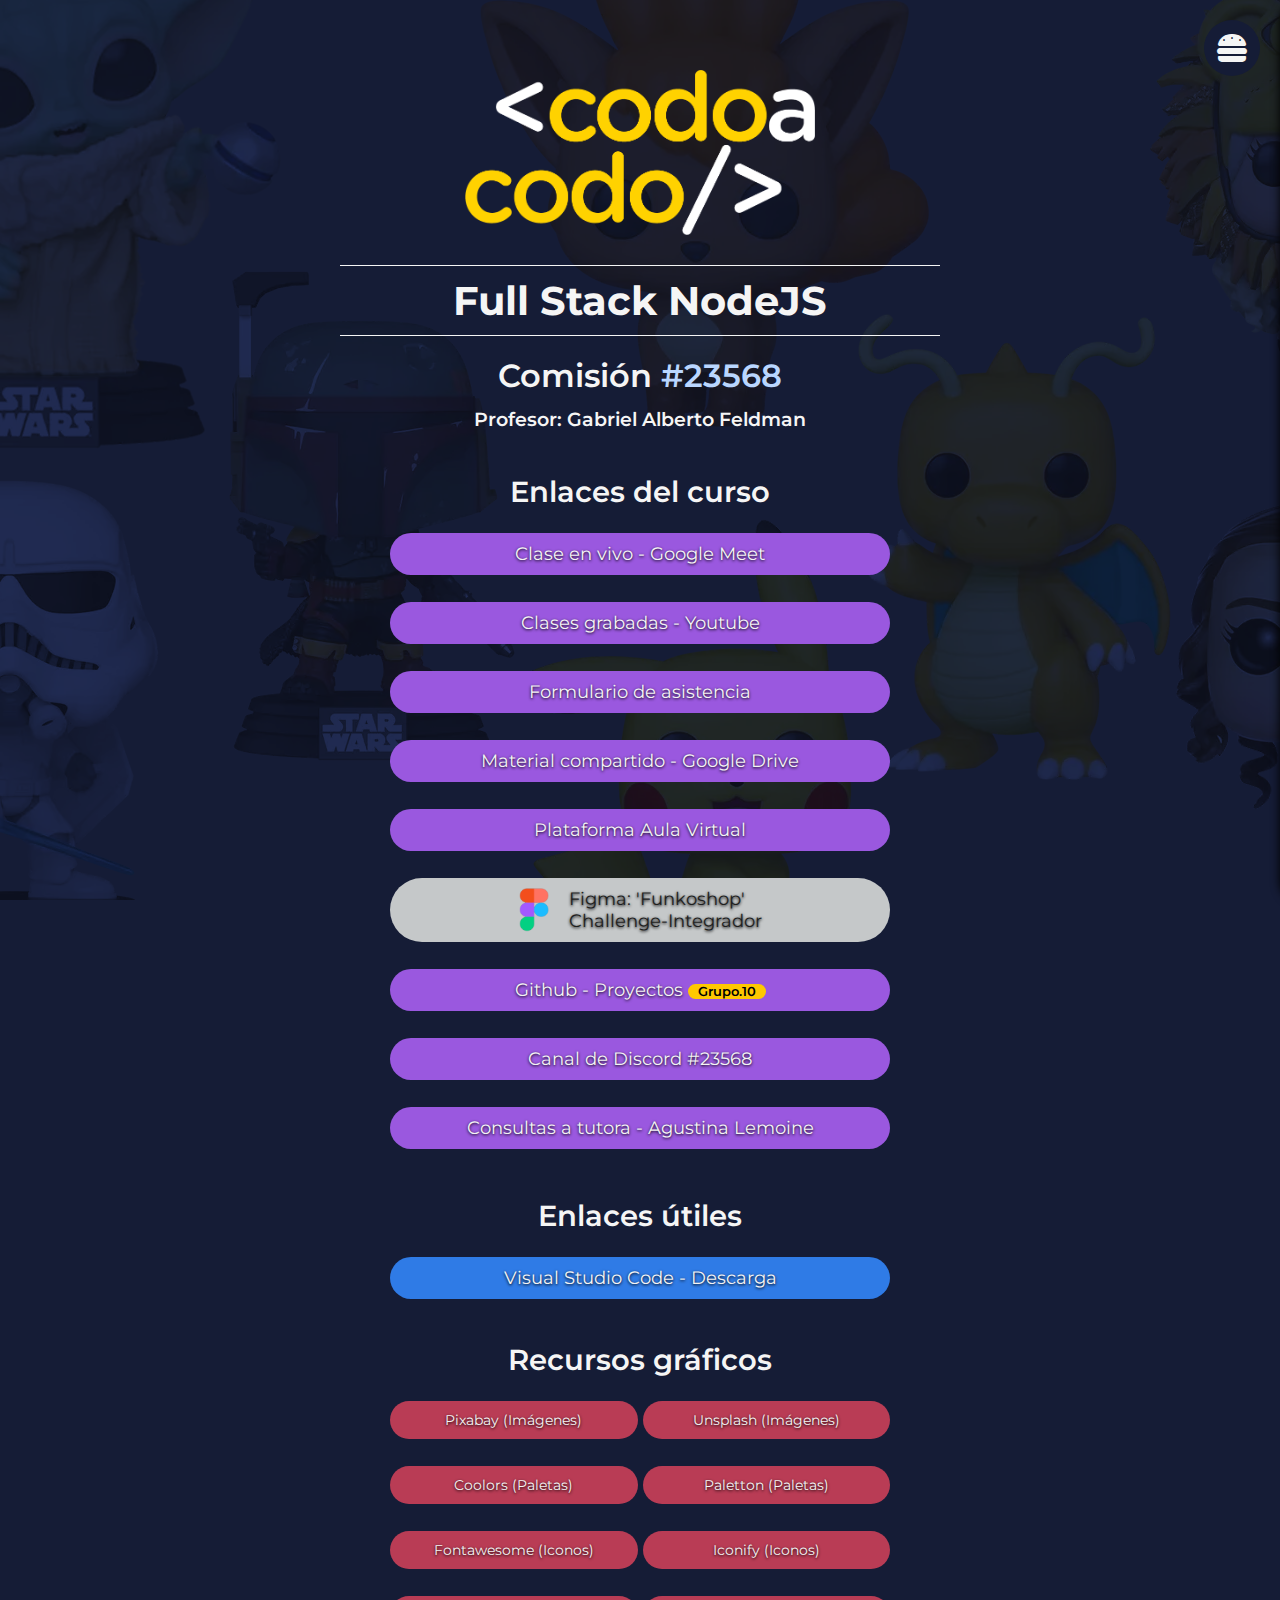
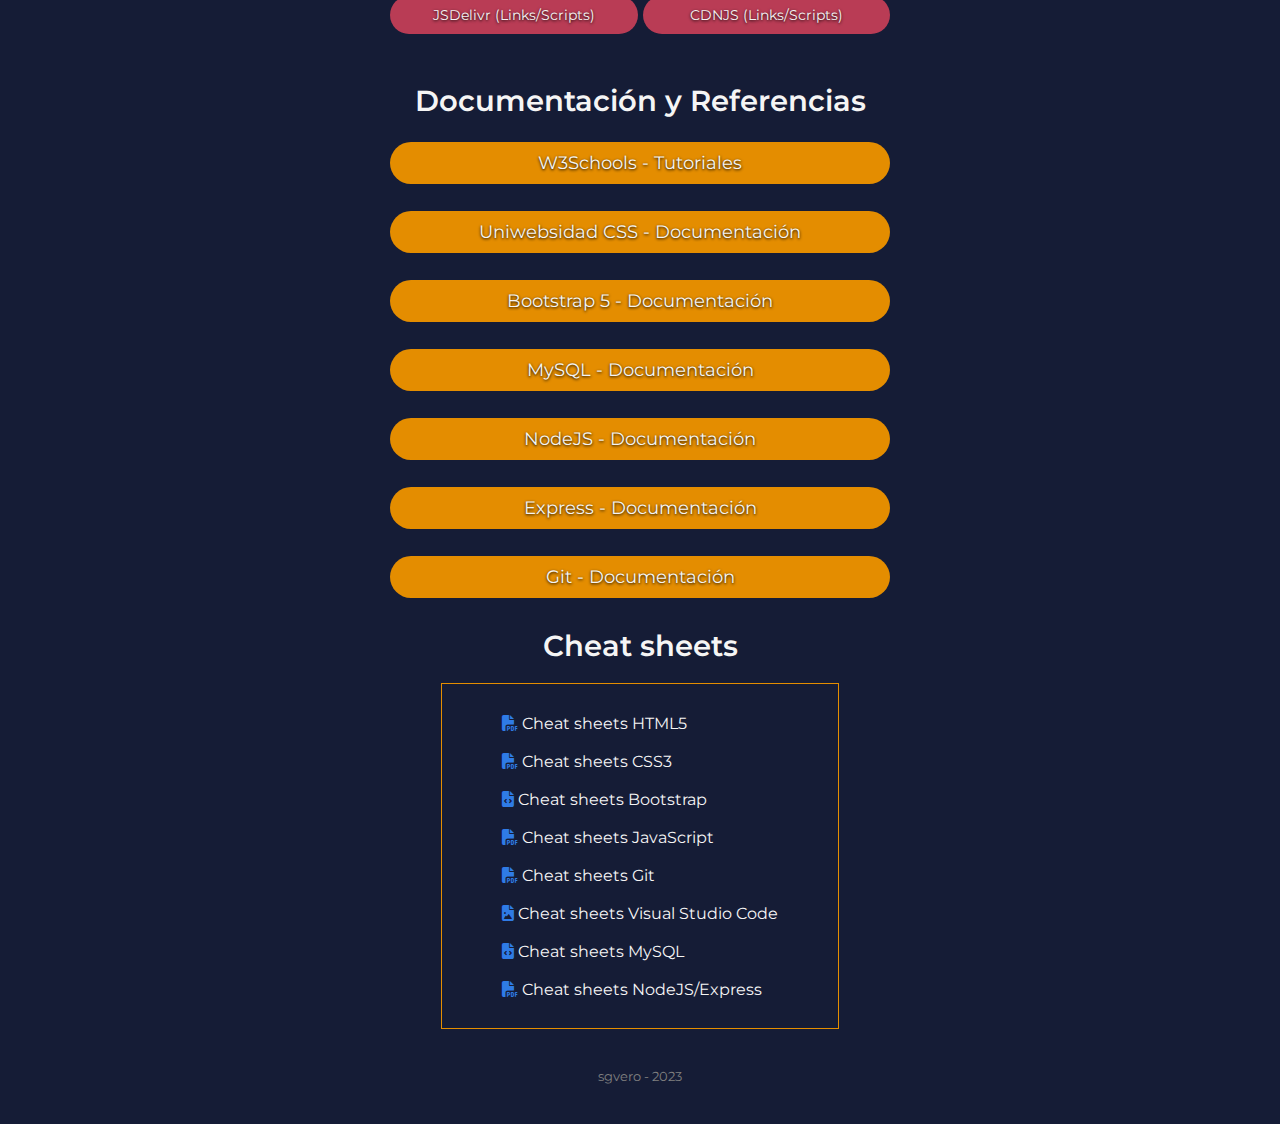
<file: index.html>
<!DOCTYPE html>
<html lang="es">

<head>
    <meta charset="UTF-8">
    <meta name="viewport" content="width=device-width, initial-scale=1.0">
    <link rel="stylesheet" href="https://cdnjs.cloudflare.com/ajax/libs/font-awesome/6.4.2/css/all.min.css">
    <link rel="shortcut icon" href="img/sgv.svg" type="image/x-icon">
    <link rel="stylesheet" href="css/styles.css">
    <title>Comisión #23568 Full Stack NodeJS</title>
</head>

<body class="index">
    <header class="header-index">
        <img class="logo" src="img/logoCACsinbloque.png" alt="Promoción de Codo a Codo">
        <h1>Full Stack NodeJS</h1>
        <h2>Comisión <span class="comision">#23568</span><br><span class="profe"><a
                    href="mailto:alberto.feldman@bue.edu.ar">Profesor: Gabriel Alberto Feldman</a></span></h2>
    </header>
    <nav class="botonera">
        <!-- <i id="bdark" class="fa-solid fa-circle-half-stroke icon-style"></i> -->
        <i id="icono-burger" class="fa-solid fa-burger icon-style"></i>

        <ul class="menu" id="mostrar-menu">
            <li><a class="menu-li" href="#cac">CAC#23568 ✓</a></li>
            <li><a class="menu-li acceso1"
                    href="https://www.youtube.com/watch?v=EVcLnH15ZmI&list=PLfiFSbj15P0tHOxqs1cICi5dacXrtetTg&pp=iAQB"
                    target="_blank">Missions
                    Funko
                    ✓</a></li>
            <li><a class="menu-li acceso2"
                    href="https://www.youtube.com/watch?v=U3Te6TItYSk&list=PLfiFSbj15P0uQ1PJr3puV8ca62tH_dwxI"
                    target="_blank">Clases
                    P. Rovira ✓</a></li>
            <li><a class="menu-li" href="#recursos">RECURSOS ✓</a></li>
            <li><a class="menu-li" href="#docs">DOCUMENTACION ✓</a></li>
            <li><a class="menu-li" href="#cheats">CHEATS ✓</a></li>
            <!-- <li><a class="menu-li" href="training.html">Training ✓</a></li> -->
            <li><a id="form-link" onclick="cerrarMenu()"><span class="acceso menu-li" href="">Contacto ✓</a></li>
            <li><a class="menu-li acceso2" href="training.html" target="_blank">Training Page ✓</a></li>
        </ul>
    </nav class="botonera">

    <main class="main-index">
        <section class="full">
            <h3 id="cac">Enlaces del curso</h3>
            <div class="links-container">

                <a class="enlaces" href="https://meet.google.com/zxa-ovai-chk" target="_blank">Clase en vivo - Google
                    Meet</a>
                <br>
                <a class="enlaces" href="https://www.youtube.com/playlist?list=PLzTjQqtUY-8QerEWF93BSavTPX5TP2CZF"
                    target="_blank">Clases
                    grabadas -
                    Youtube</a>
                <br>
                <a class="enlaces" href="https://forms.gle/JJ2Hr5NbTaHf7kbR7" target="_blank">Formulario de
                    asistencia</a>
                <br>
                <a class="enlaces"
                    href="https://drive.google.com/drive/folders/1M9ZD9pxU4eq5mJU0Qzz1Y4hlogj9zlWW?usp=sharing"
                    target="_blank">Material compartido - Google Drive</a>
                <br>
                <a class="enlaces" href="https://aulasvirtuales.bue.edu.ar/" target="_blank">Plataforma Aula Virtual</a>
                <br>
                <a class="enlaces figma-content"
                    href="https://www.figma.com/file/IjTSeE2BpRd5Gk9VakNIhC/Challenge-Integrador---Funkoshop?type=design&node-id=19905-435&mode=design&t=e5vuYSxMgE2Rlu2q-0"
                    target="_blank"><img class="figma" src="img/figma.png" alt=""><span class="figma-text">Figma:
                        'Funkoshop'<br>Challenge-Integrador</span></a>
                <br>
                <a class="enlaces" href="https://github.com/grupo10-23568/challenge-integrador-funkoshop"
                    target="_blank">Github -
                    Proyectos <span class="pendiente">Grupo.10</span></a>
                <br>
                <a class="enlaces" href="https://discord.com/channels/1131611733367205898/1131611736756207657"
                    target="_blank">Canal de Discord #23568</a>
                <br>
                <a class="enlaces"
                    href="https://docs.google.com/forms/d/e/1FAIpQLScpRZVgniUt5nRlEReoyy5cGnMtgTMLmjfs5tZjHxS9U5Qp_A/viewform"
                    target="_blank">Consultas a tutora - Agustina Lemoine</a>
            </div>
        </section>
        <br>
        <section class="full titulos" id="recursos">
            <h3>Enlaces útiles</h3>
            <div class="links-container">
                <a class="enlaces vscode" href="https://code.visualstudio.com/download" target="_blank">Visual Studio
                    Code - Descarga</a>
                <br>
                <h3>Recursos gráficos</h3>
                <div class="btn-chicos">
                    <a class="enlaces utiles b-chicos" href="https://pixabay.com/" target="_blank">Pixabay
                        (Imágenes)</a>
                    <a class="enlaces utiles b-chicos" href="https://unsplash.com/" target="_blank">Unsplash
                        (Imágenes)</a>
                </div>
                <br>
                <div class="btn-chicos">
                    <a class="enlaces utiles b-chicos" href="https://coolors.co/" target="_blank">Coolors
                        (Paletas)</a>
                    <a class="enlaces utiles b-chicos" href="https://paletton.com/" target="_blank">Paletton
                        (Paletas)</a>
                </div>
                <br>
                <div class="btn-chicos">
                    <a class="enlaces utiles b-chicos" href="https://fontawesome.com/" target="_blank">Fontawesome
                        (Iconos)</a>
                    <a class="enlaces utiles b-chicos" href="https://icon-sets.iconify.design/" target="_blank">Iconify
                        (Iconos)</a>
                </div>
                <br>
                <div class="btn-chicos">
                    <a class="enlaces utiles b-chicos" href="https://www.jsdelivr.com/" target="_blank">JSDelivr
                        (Links/Scripts)</a>
                    <a class="enlaces utiles b-chicos" href="https://cdnjs.com/libraries/font-awesome"
                        target="_blank">CDNJS
                        (Links/Scripts)</a>
                </div>
                <br>
                <h3 class="full titulos" id="docs">Documentación y Referencias</h3>
                <a class="enlaces utiles" href="http://w3schools.com/" target="_blank">W3Schools - Tutoriales</a>
                <br>
                <a class="enlaces utiles" href="https://uniwebsidad.com/libros/css" target="_blank">Uniwebsidad CSS -
                    Documentación</a>
                <br>
                <a class="enlaces utiles" href="https://getbootstrap.com/docs/5.3/getting-started/introduction/"
                    target="_blank">Bootstrap
                    5 - Documentación</a>
                <br>
                <a class="enlaces utiles" href="https://dev.mysql.com/doc/" target="_blank">MySQL -
                    Documentación</a>
                <br>
                <a class="enlaces utiles" href="https://nodejs.org/en/docs/" target="_blank">NodeJS -
                    Documentación</a>
                <br>
                <a class="enlaces utiles" href="https://expressjs.com/" target="_blank">Express - Documentación</a>
                <br>
                <a class="enlaces utiles" href="https://git-scm.com/docs" target="_blank">Git - Documentación</a>
            </div>
        </section>
        <section class="full titulos">
            <h3 id="cheats">Cheat sheets</h3>
            <div class="links-recursos">
                <ul class="links-ul">
                    <li class="cheats">
                        <a href=https://i.emezeta.com/weblog/html5-cheatsheet/html5-cheatsheet-emezeta.pdf
                            target="_blank"><i class="fa-solid fa-file-pdf"></i> Cheat sheets HTML5</a>
                    </li>
                    <br>
                    <li class="cheats">
                        <a href="https://i.emezeta.com/weblog/css3-cheatsheet/css3-cheatsheet-emezeta.pdf"
                            target="_blank"><i class="fa-solid fa-file-pdf"></i> Cheat sheets CSS3</a>
                    </li>
                    <br>
                    <li class="cheats">
                        <a href="https://bootstrap-cheatsheet.themeselection.com/index.html" target="_blank"><i
                                class="fa-solid fa-file-code"></i> Cheat sheets Bootstrap</a>
                    </li>
                    <br>
                    <li class="cheats">
                        <a href="./archivos/javascript-cheatsheet-2019.pdf" target="_blank"><i
                                class="fa-solid fa-file-pdf"></i> Cheat sheets JavaScript</a>
                    </li>
                    <br>
                    <li class="cheats">
                        <a href="./archivos/Git Cheatsheet - Charly Cimino.pdf" target="_blank"><i
                                class="fa-solid fa-file-pdf"></i>
                            Cheat sheets Git</a>
                    </li>
                    <br>
                    <li class="cheats">
                        <a href="./img/keyboard-shortcuts-windows.webp" target="_blank"><i
                                class="fa-solid fa-file-image"></i>
                            Cheat sheets Visual Studio Code</a>
                    </li>
                    <br>
                    <li class="cheats">
                        <a href="https://devhints.io/mysql" target="_blank"><i class="fa-solid fa-file-code"></i></i>
                            Cheat sheets MySQL</a>
                    </li>
                    <br>
                    <li class="cheats">
                        <a href="./archivos/Node_JS_Cheatsheet_ZTM1.pdf" target="_blank"><i
                                class="fa-solid fa-file-pdf"></i> Cheat sheets NodeJS/Express</a>
                    </li>
                    <br>
                </ul>
            </div>
        </section>
    </main>

    <!-- INICIO Modal Formulario -->
    <div class="formulario" id="form-modal">
        <div class="form-content">
            <h2 id="form-titulo" class="form-titulo">Hablamos?</h2>
            <form action="mail.php" method="POST">
                <div class="form">
                    <div class="grupo">
                        <input type="text" name="nombre" required><span class="barra" autocomplete="off"></span>
                        <label id="nombre">Nombre</label>
                    </div>
                    <div class="grupo">
                        <input type="email" name="email" required><span class="barra" autocomplete="off"></span>
                        <label id="email">Email</label>
                    </div>
                    <div class="grupo">
                        <textarea name="mensaje" rows="3" required></textarea><span class="barra"></span>
                        <label id="mensaje">Mensaje</label>
                    </div>
                    <button class="submit" id="submit" type="submit">ENVIAR</button>
                    <p class="notes">* Form PHP no soportado por Github Pages</p>
                </div>
            </form>
            <span class="close" id="form-close"><i class="fa-solid fa-times"></i></span>
        </div>
    </div>
    <!-- FIN Modal Formulario -->

    <!-- Boton Ir Arriba -->
    <div id="boton-arriba">
        <i class="fa-solid fa-caret-up"></i>
    </div>

    <footer>
        <span class="texto-pie">sgvero - 2023</span>
    </footer>

    <script src="scripts/scripts.js"></script>
</body>

</html>
</file>
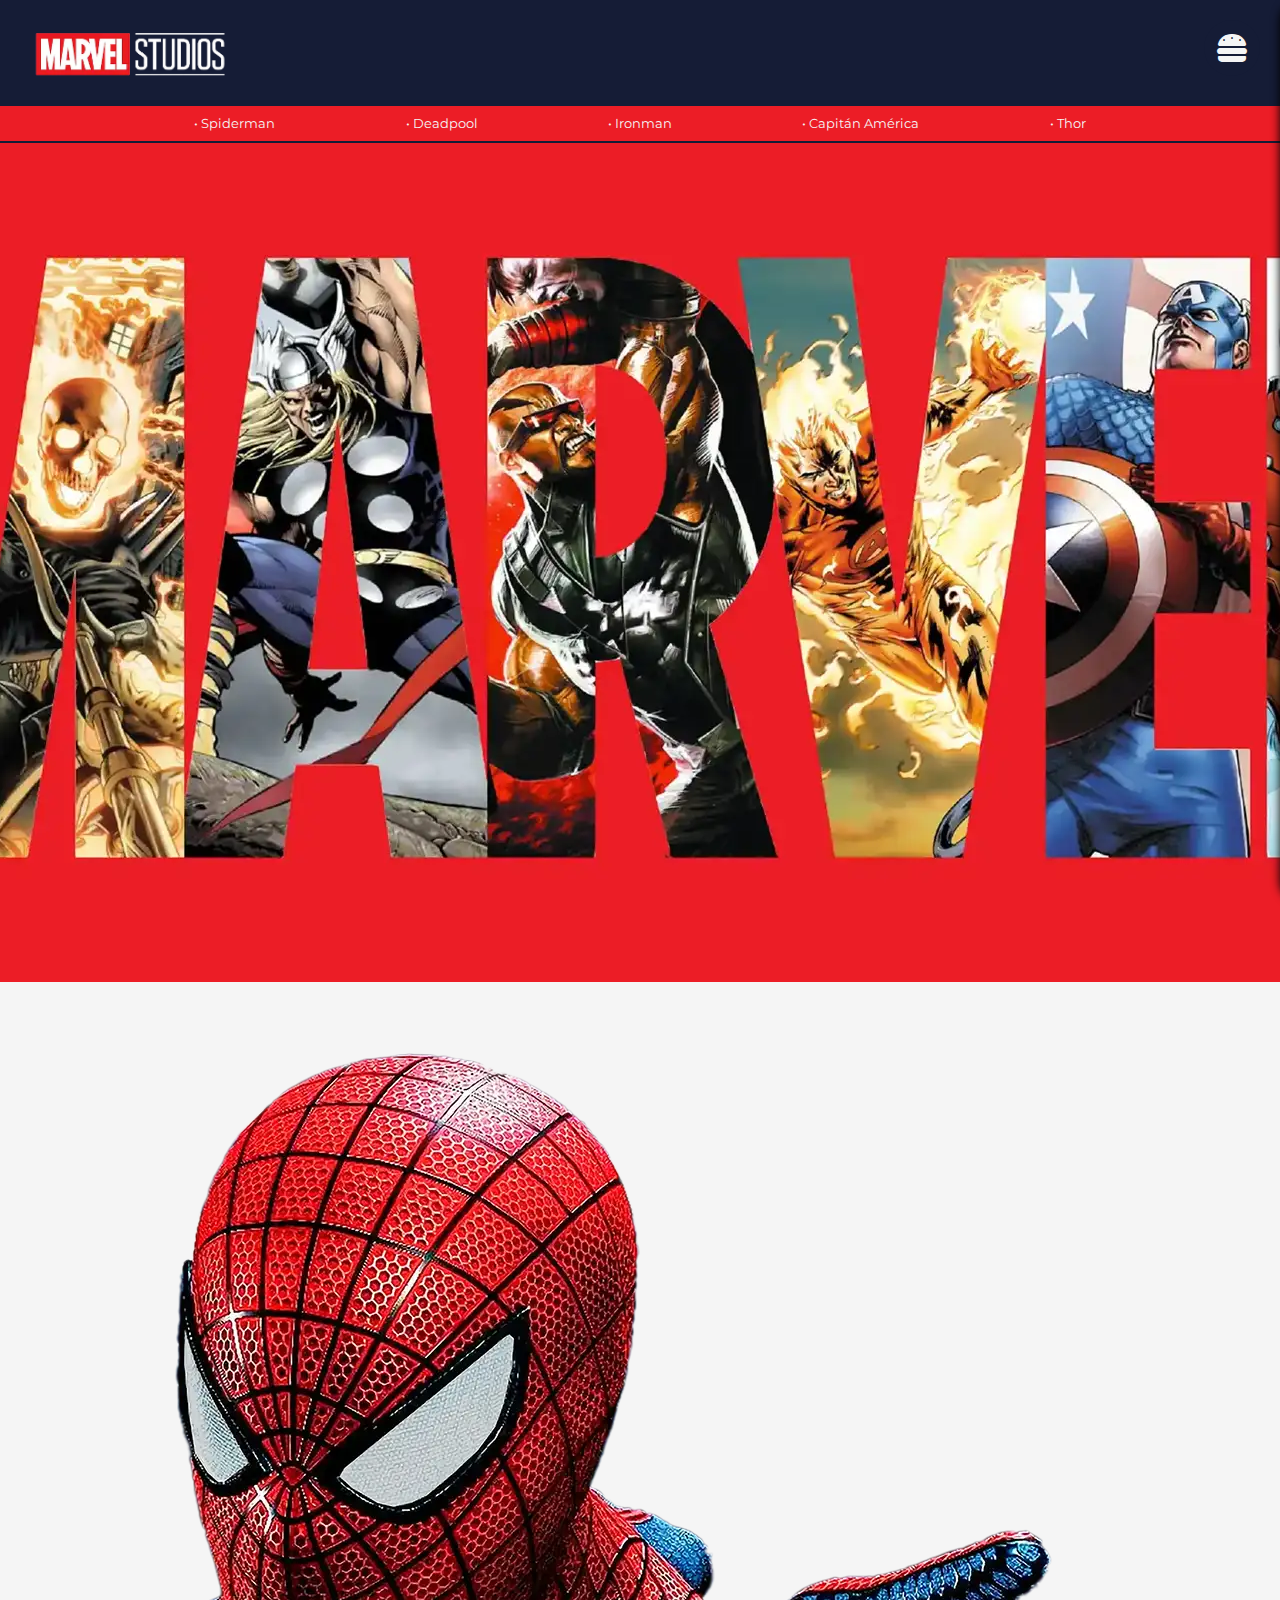
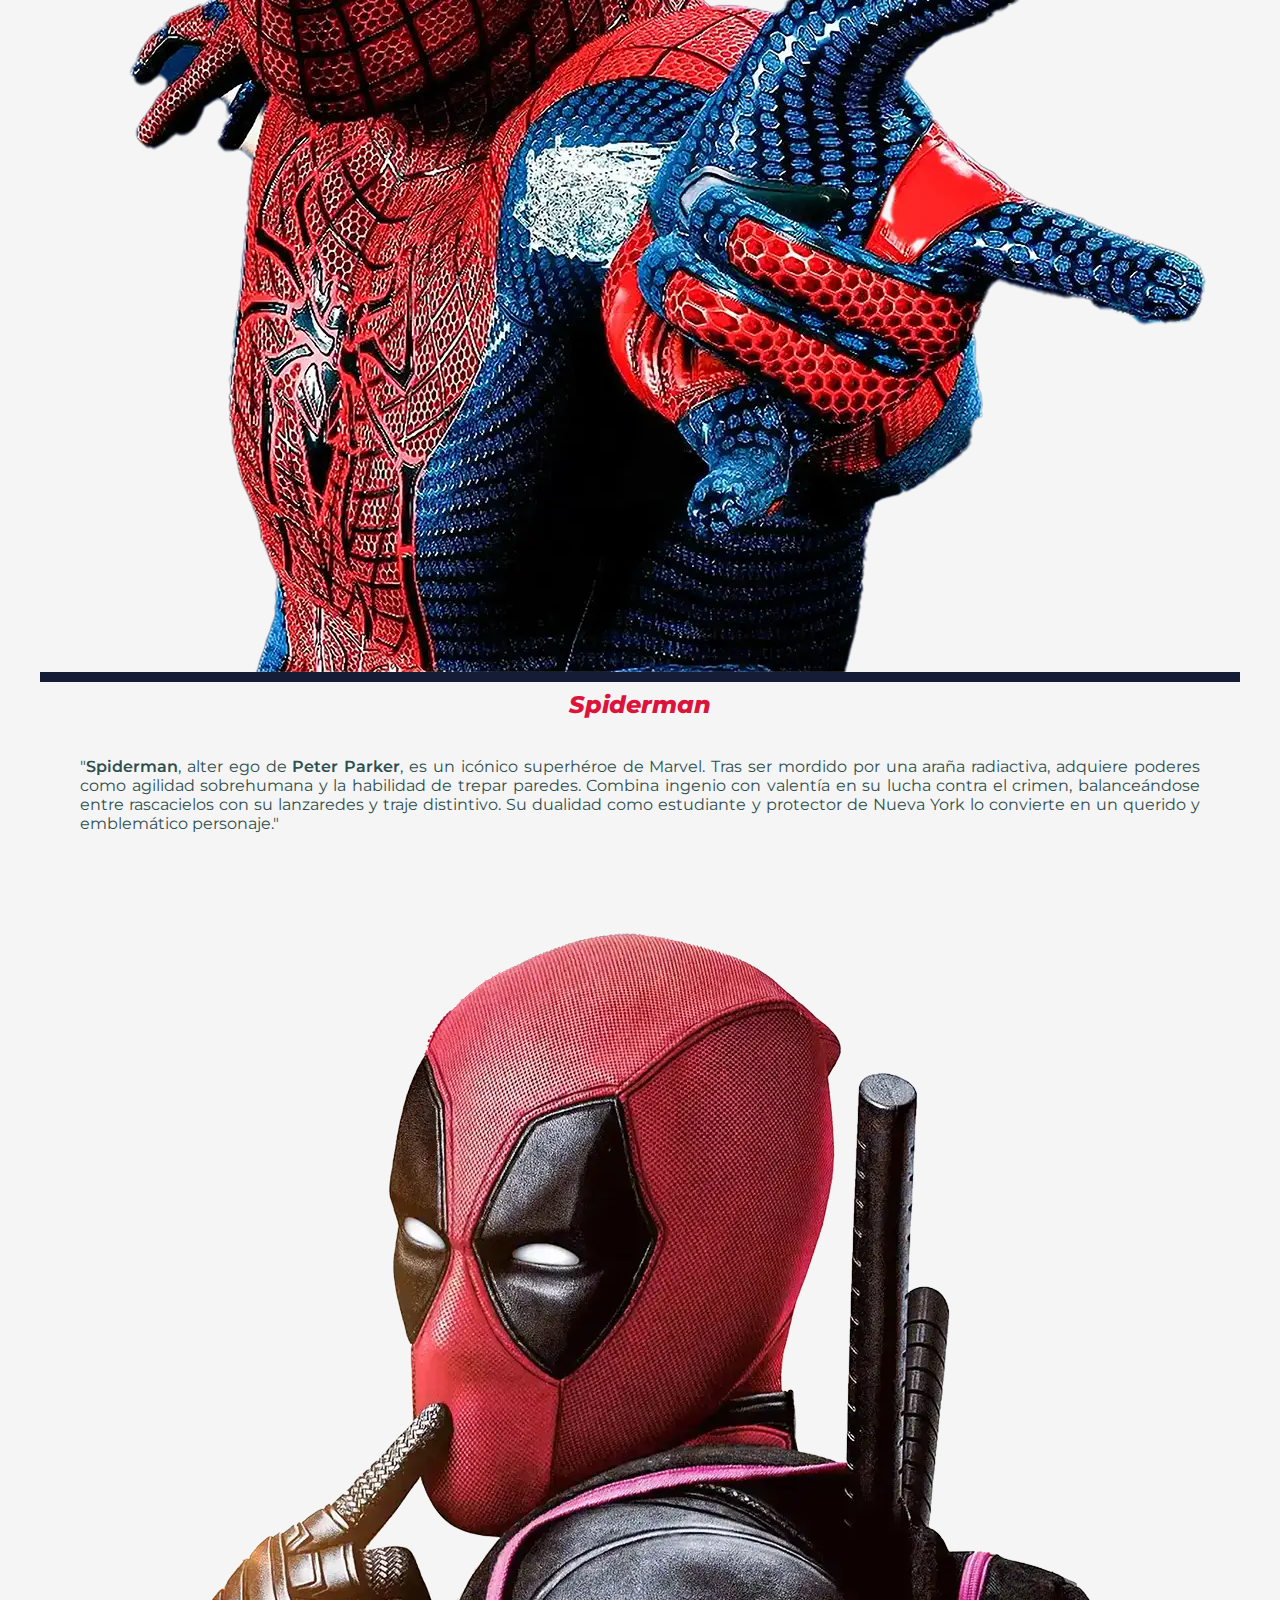
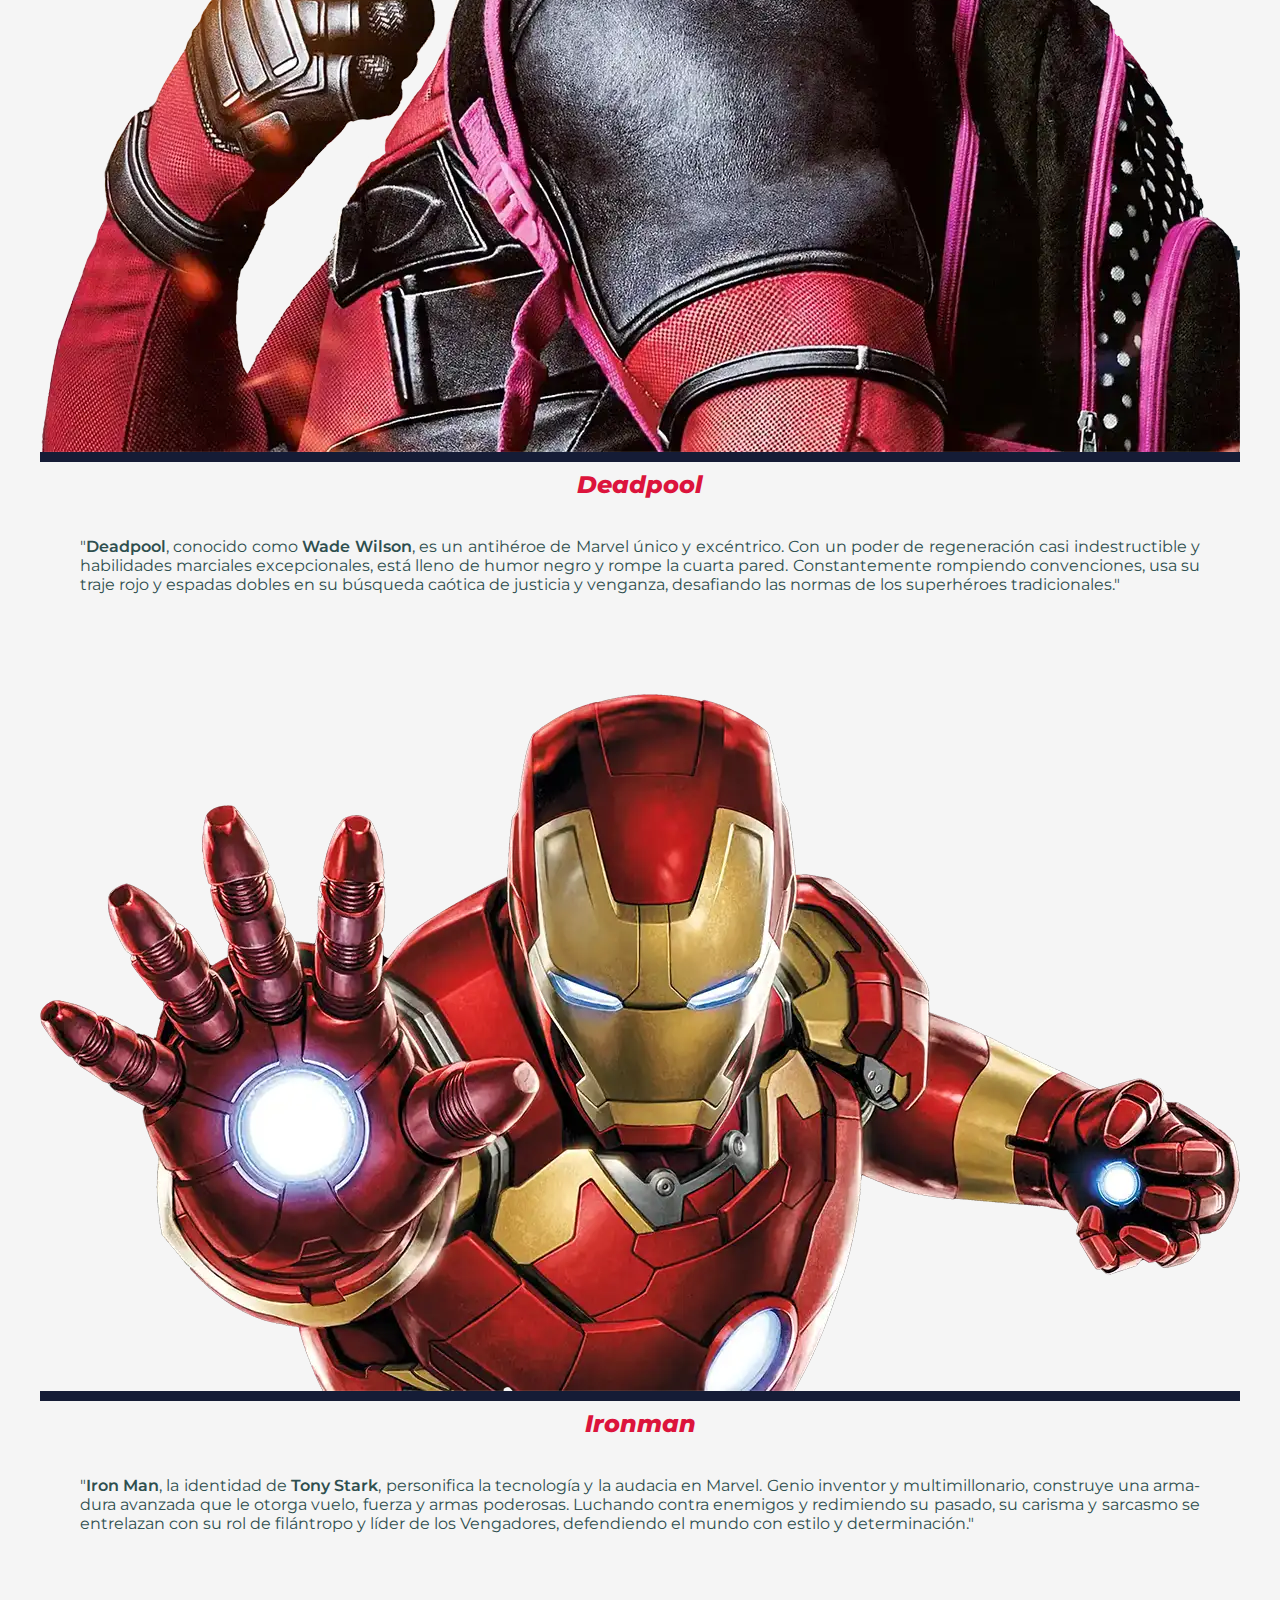
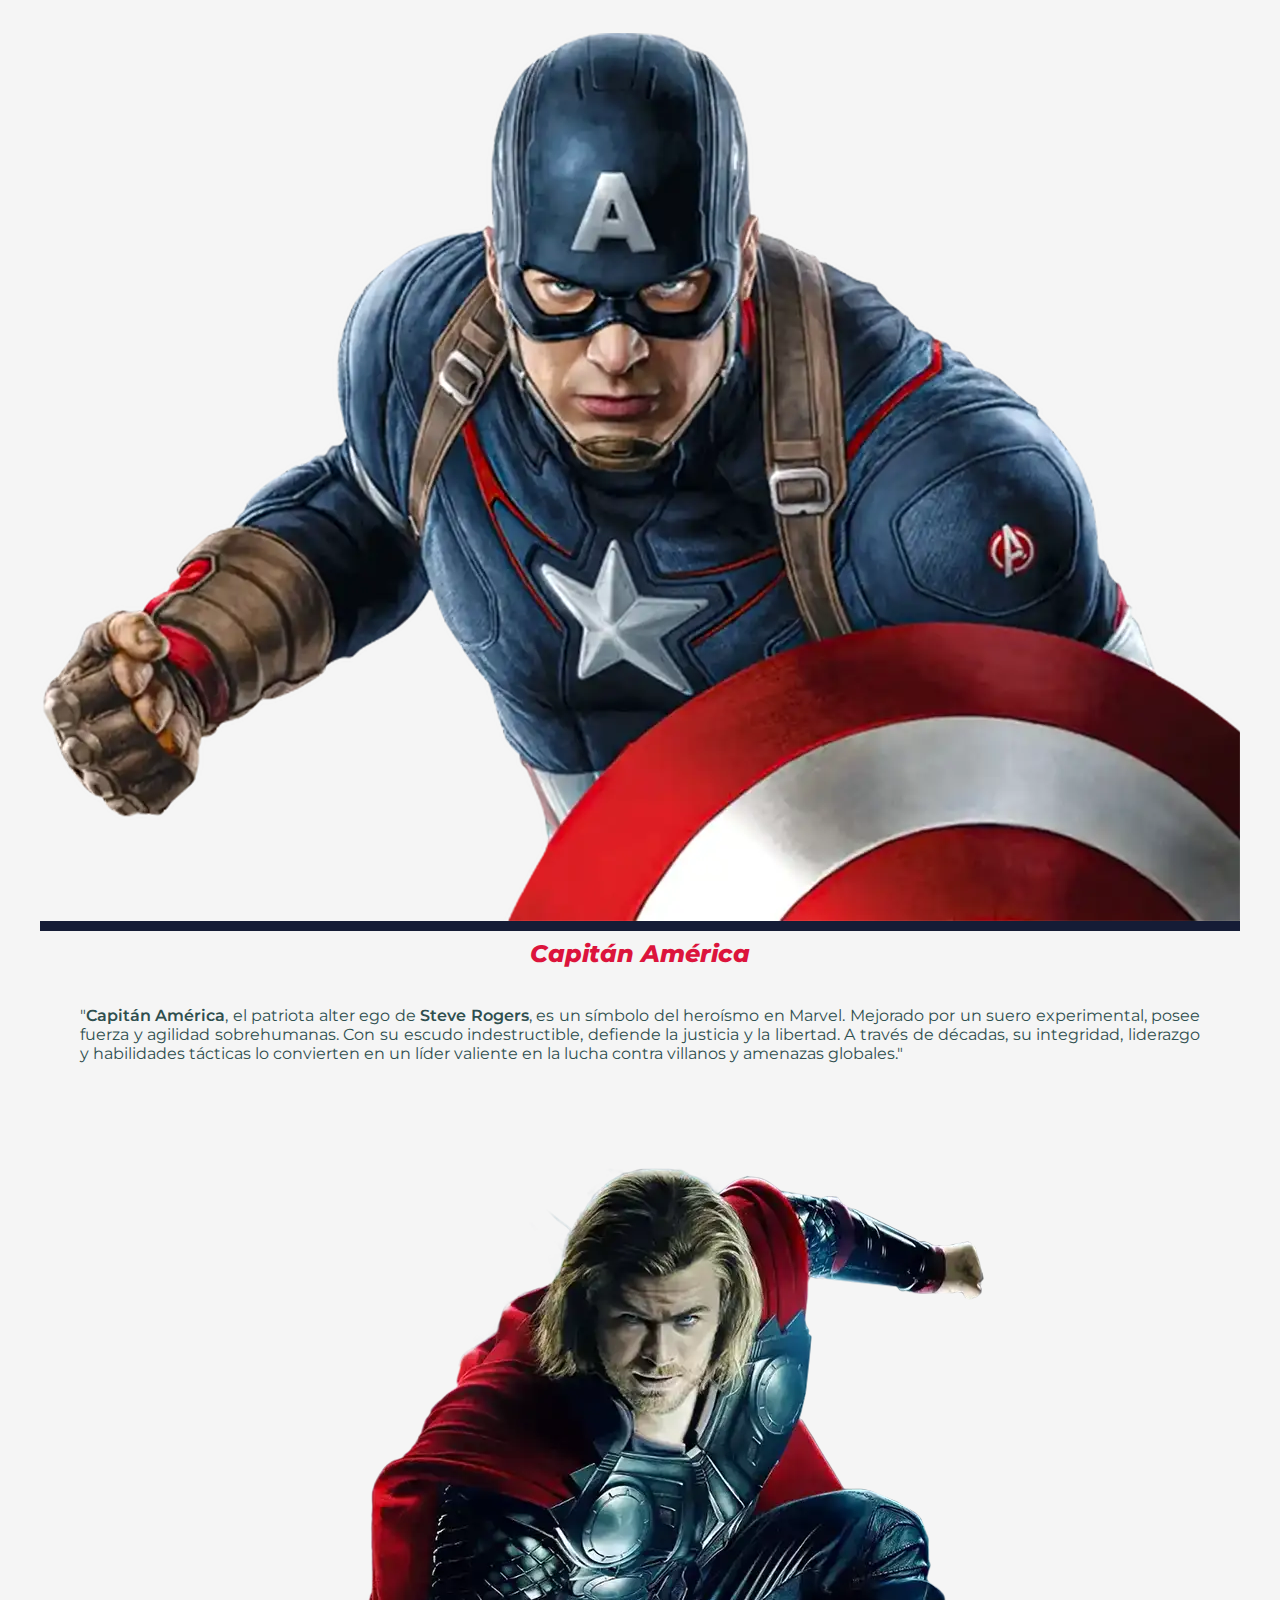
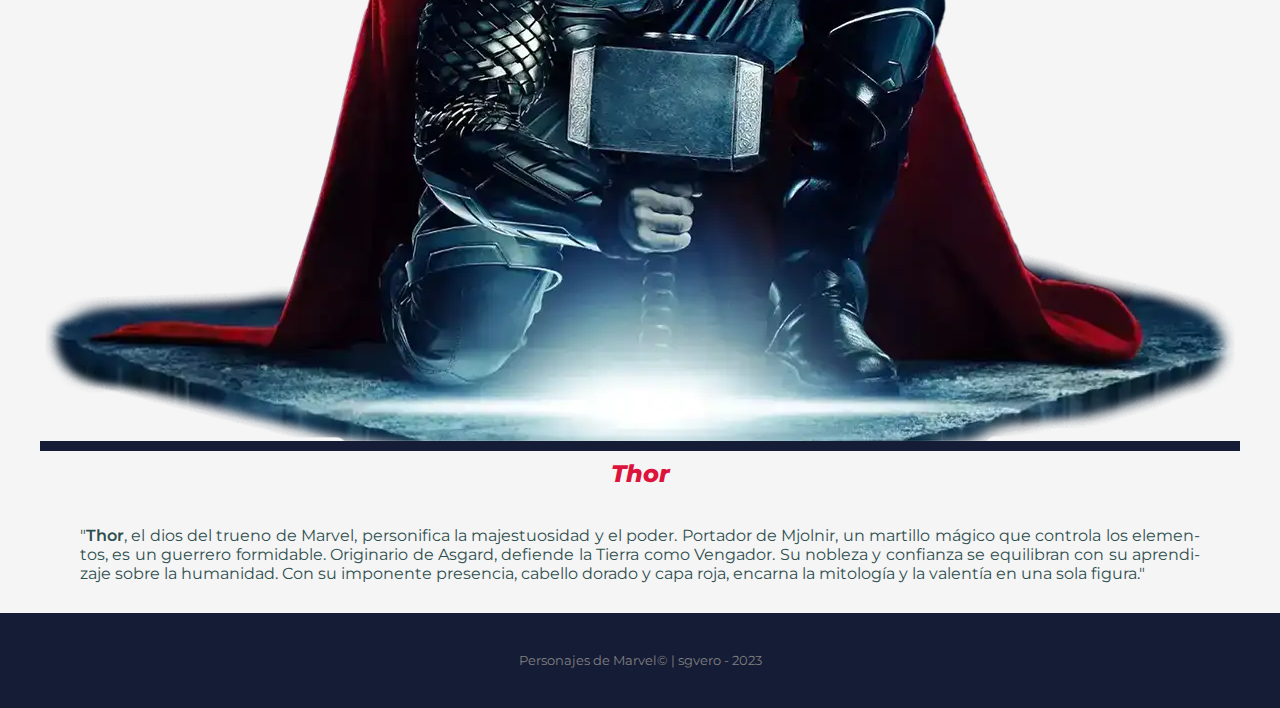
<file: training.html>
<!DOCTYPE html>
<html lang="es">

<head>
    <meta charset="UTF-8">
    <meta name="viewport" content="width=device-width, initial-scale=1.0">
    <link rel="stylesheet" href="https://cdnjs.cloudflare.com/ajax/libs/font-awesome/6.4.2/css/all.min.css">
    <link rel="stylesheet" href="css/styles.css">
    <link rel="icon" href="img/sgv.svg">
    <title>CAC#23568 - Training Frontend</title>
</head>

<body class="training">
    <nav class="botonera">
        <!-- <i id="bdark" class="fa-solid fa-circle-half-stroke icon-style"></i> -->
        <i id="icono-burger" class="fa-solid fa-burger icon-style"></i>

        <ul class="menu" id="mostrar-menu">
            <li><a class="menu-li" href="index.html">CAC#23568 ✓</a></li>
            <li><a class="menu-li" href="#">Training ✓</a></li>
            <li><a class="menu-li sub-li" href="#spiderman">Spiderman</a></li>
            <li><a class="menu-li sub-li" href="#deadpool">Deadpool</a></li>
            <li><a class="menu-li sub-li" href="#ironman">Ironman</a></li>
            <li><a class="menu-li sub-li" href="#capamerica">Capitán América</a></li>
            <li><a class="menu-li sub-li" href="#thoro">Thor</a></li>
        </ul>
    </nav class="botonera">


    <header>
        <div class="header-training">
            <img class="logo-marvel" src="img/logo-marvel.webp" alt="">
        </div>
    </header>
    <nav class="marvel">
        <ul class="marvel-ul">
            <li class="marvel-li"><a href="#spiderman">Spiderman</a></li>
            <li class="marvel-li"><a href="#deadpool">Deadpool</a></li>
            <li class="marvel-li"><a href="#ironman">Ironman</a></li>
            <li class="marvel-li"><a href="#capamerica">Capitán América</a></li>
            <li class="marvel-li"><a href="#thoro">Thor</a></li>
        </ul>
    </nav>
    <hr>
    <picture class="hero">
        <img class="hero-img" src="img/todos.webp" alt="Personajes de Marvel">
    </picture>
    <main class="main-training">
        <section class="personajes">
            <article class="full" id="spiderman">
                <picture>
                    <img class="fotos" src="img/spiderman.webp" alt="Spiderman">
                    <cite>Spiderman</cite>
                </picture>
                <p>
                    "<span class="destaque">Spiderman</span>, alter ego de <span class="destaque">Peter
                        Parker</span>,
                    es un icónico superhéroe de Marvel. Tras ser mordido por una araña radiactiva, adquiere poderes
                    como
                    agilidad sobrehumana y la habilidad de trepar paredes. Combina ingenio con valentía en su lucha
                    contra el
                    crimen, balanceándose entre rascacielos con su lanzaredes y traje distintivo. Su dualidad como
                    estudiante y
                    protector de Nueva York lo convierte en un querido y emblemático personaje."
                </p>
            </article>
            <article class="full" id="deadpool">
                <picture>
                    <img class="fotos" src="img/deaspool_.webp" alt="Spiderman">
                    <cite>Deadpool</cite>
                </picture>
                <p>
                    "<span class="destaque">Deadpool</span>, conocido como <span class="destaque"> Wade
                        Wilson</span>,
                    es un antihéroe de Marvel único y excéntrico.
                    Con un poder de regeneración casi indestructible y habilidades marciales excepcionales, está
                    lleno
                    de humor negro y rompe la cuarta pared. Constantemente rompiendo convenciones, usa su traje rojo
                    y
                    espadas dobles en su búsqueda caótica de justicia y venganza, desafiando las normas de los
                    superhéroes tradicionales."
                </p>
            </article>
            <article class="full" id="ironman">
                <picture>
                    <img class="fotos" src="img/ironman.webp" alt="Spiderman">
                    <cite>Ironman</cite>
                </picture>
                <p>
                    "<span class="destaque">Iron Man</span>, la identidad de <span class="destaque">Tony
                        Stark</span>,
                    personifica la tecnología y la audacia en Marvel. Genio inventor y multimillonario, construye
                    una
                    armadura avanzada que le otorga vuelo, fuerza y armas poderosas. Luchando contra enemigos y
                    redimiendo su pasado, su carisma y sarcasmo se entrelazan con su rol de filántropo y líder de
                    los
                    Vengadores, defendiendo el mundo con estilo y determinación."
                </p>
            </article>
            <article class="full" id="capamerica">
                <picture>
                    <img class="fotos" src="img/capamerica1.webp" alt="Spiderman">
                    <cite>Capitán América</cite>
                </picture>
                <p>
                    "<span class="destaque">Capitán América</span>, el patriota alter ego de <span
                        class="destaque">Steve Rogers</span>, es un símbolo del heroísmo en Marvel. Mejorado por un
                    suero experimental, posee fuerza y agilidad sobrehumanas. Con su escudo indestructible, defiende
                    la
                    justicia y la libertad. A través de décadas, su integridad, liderazgo y habilidades tácticas lo
                    convierten en un líder valiente en la lucha contra villanos y amenazas globales."
                </p>
            </article>
            <article class="full" id="thoro">
                <picture>
                    <img class="fotos" src="img/thor.webp" alt="Spiderman">
                    <cite>Thor</cite>
                </picture>
                <p>
                    "<span class="destaque">Thor</span>, el dios del trueno de Marvel, personifica la majestuosidad
                    y el
                    poder. Portador de Mjolnir, un martillo mágico que controla los elementos, es un guerrero
                    formidable. Originario de Asgard, defiende la Tierra como Vengador. Su nobleza y confianza se
                    equilibran con su aprendizaje sobre la humanidad. Con su imponente presencia, cabello dorado y
                    capa
                    roja, encarna la mitología y la valentía en una sola figura."
                </p>
            </article>
        </section>
    </main>

    <!-- Boton Ir Arriba -->
    <div id="boton-arriba">
        <i class="fa-solid fa-caret-up"></i>
    </div>

    <footer>
        <span class="texto-pie">Personajes de Marvel&copy | sgvero - 2023</span>
    </footer>

    <script src="scripts/scripts.js"></script>
</body>

</html>
</file>
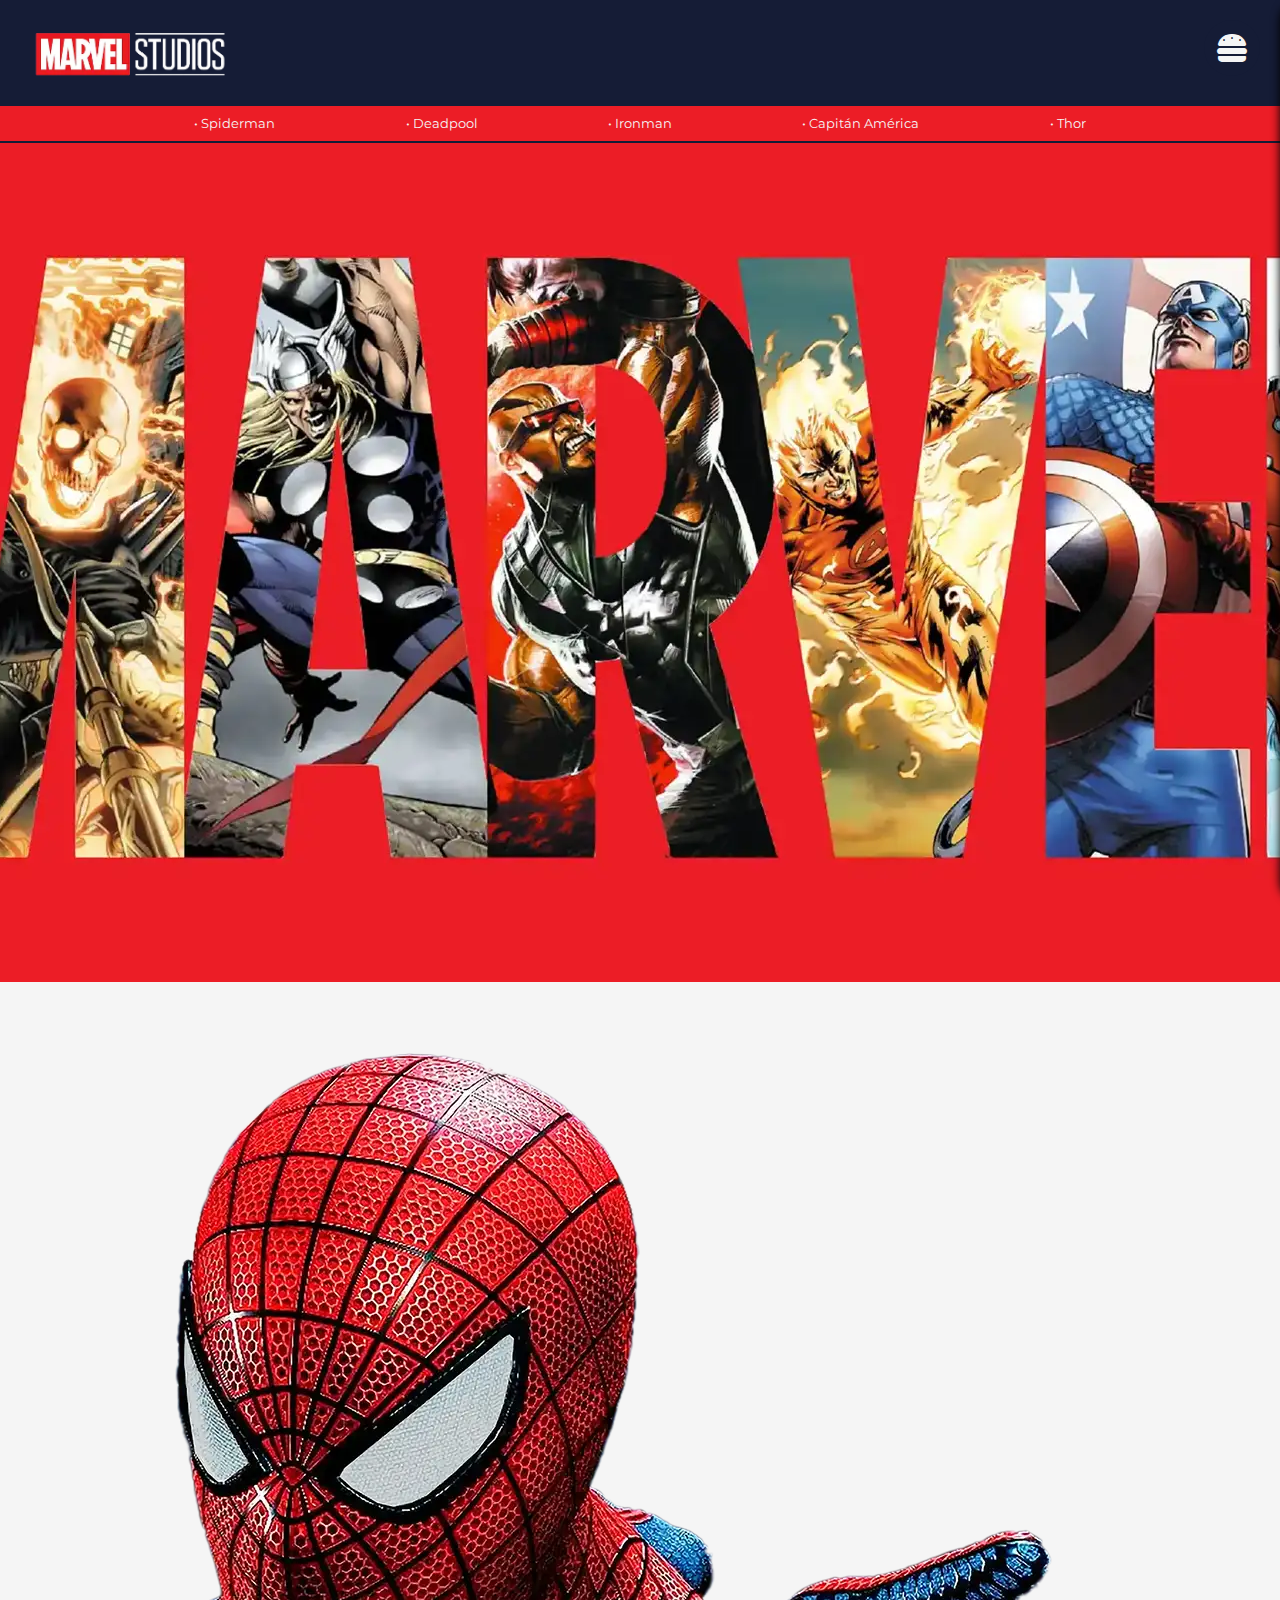
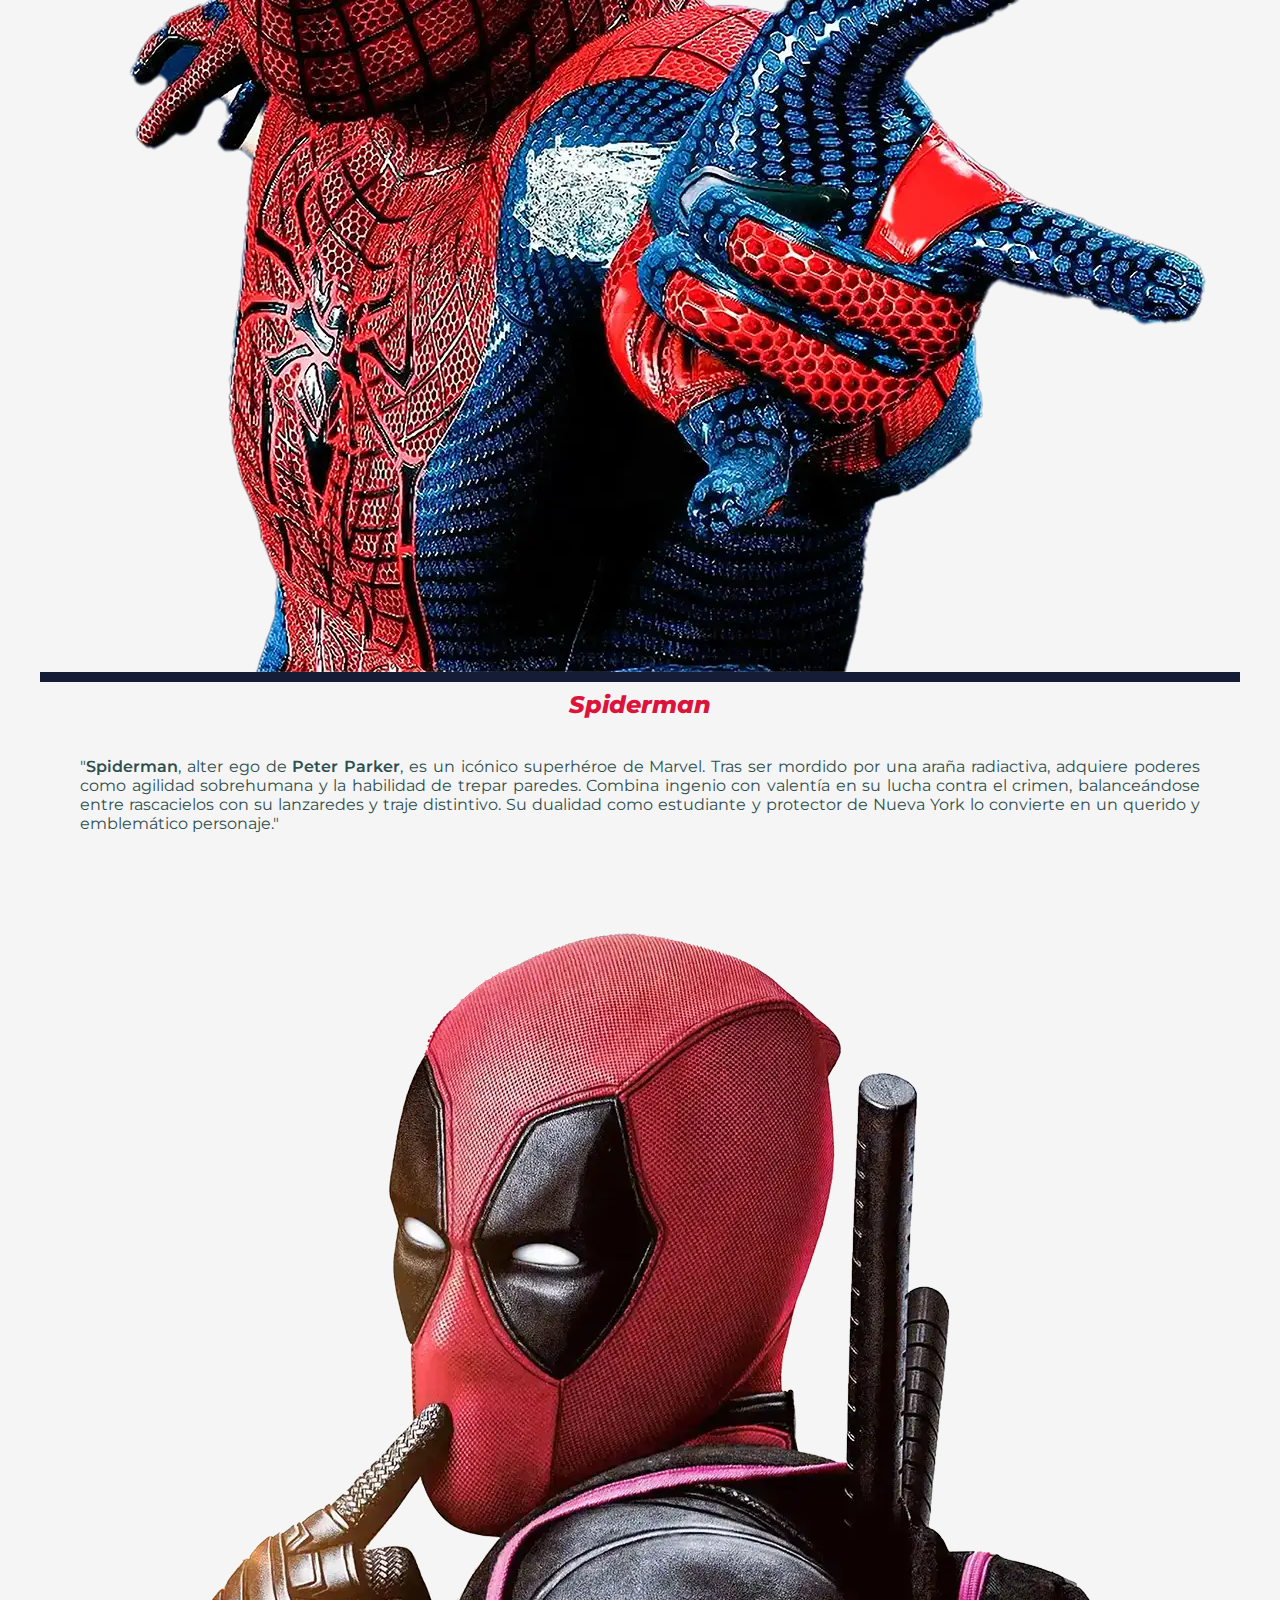
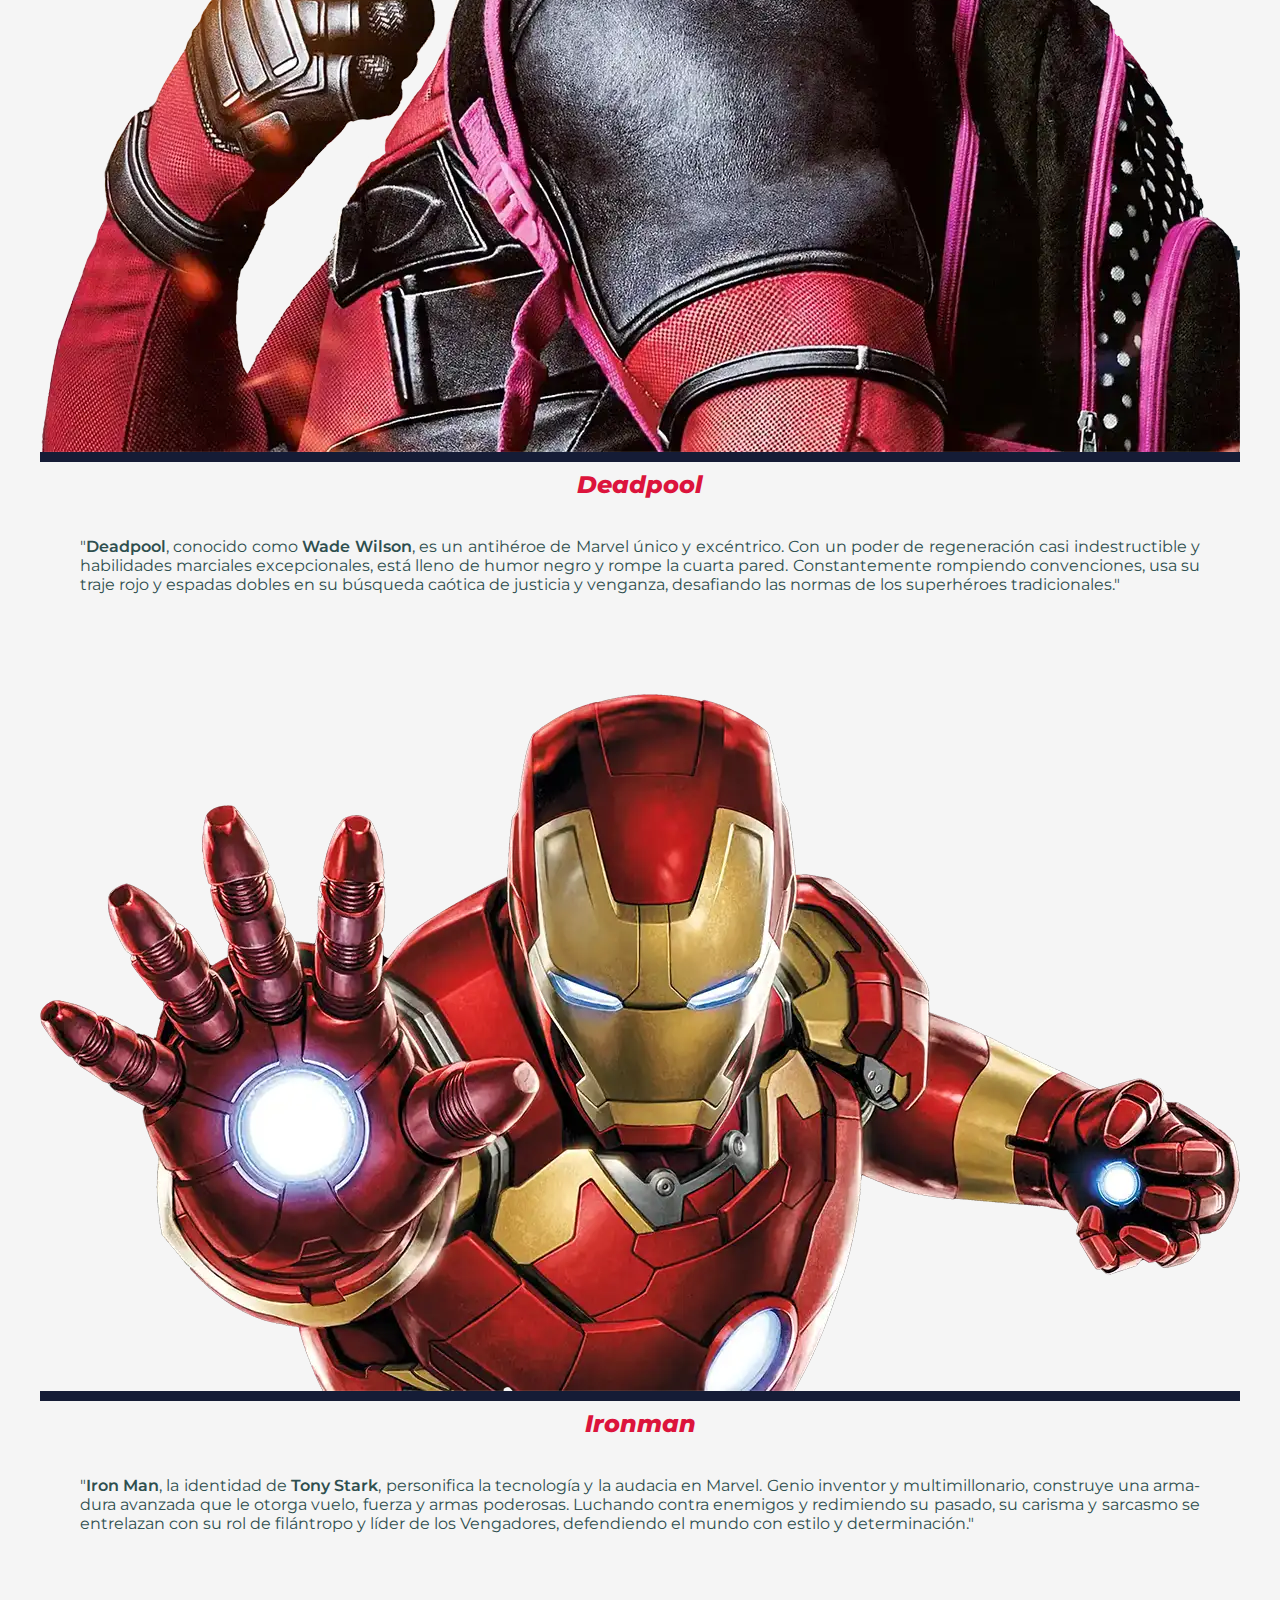
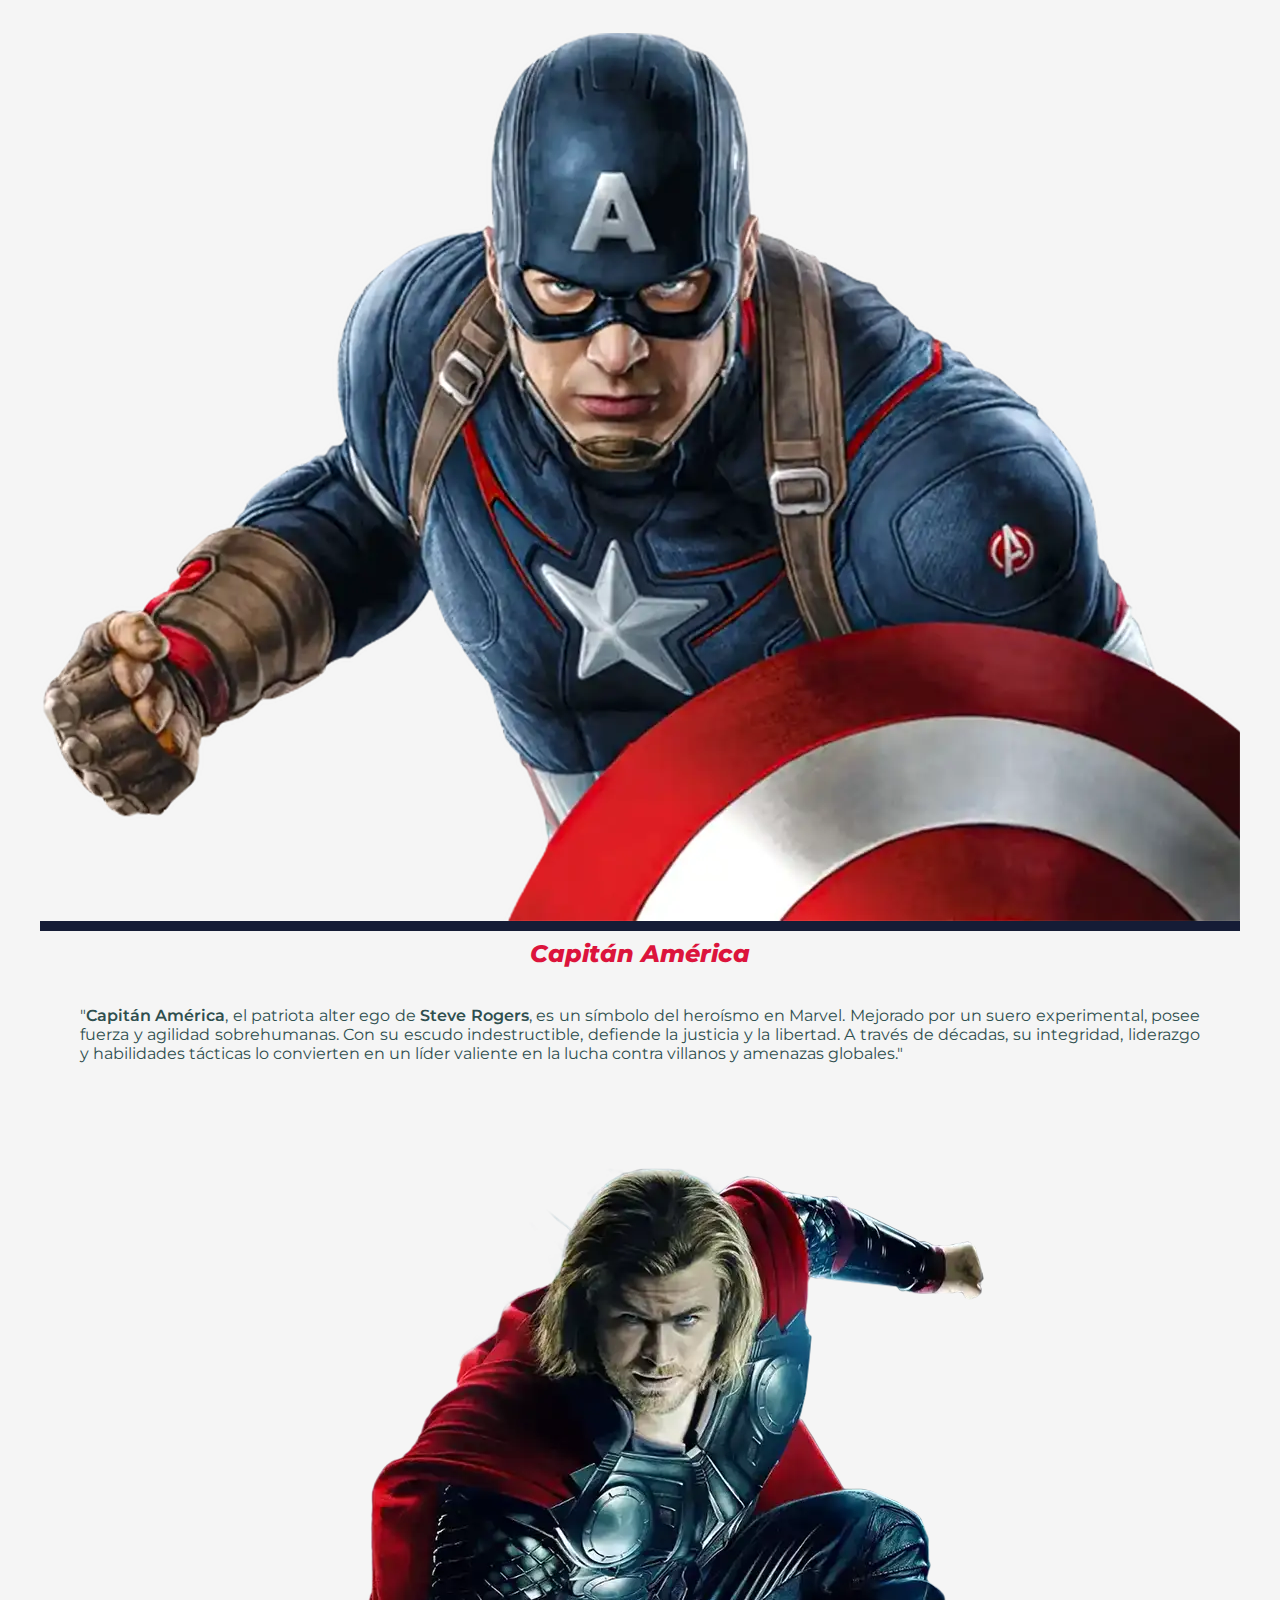
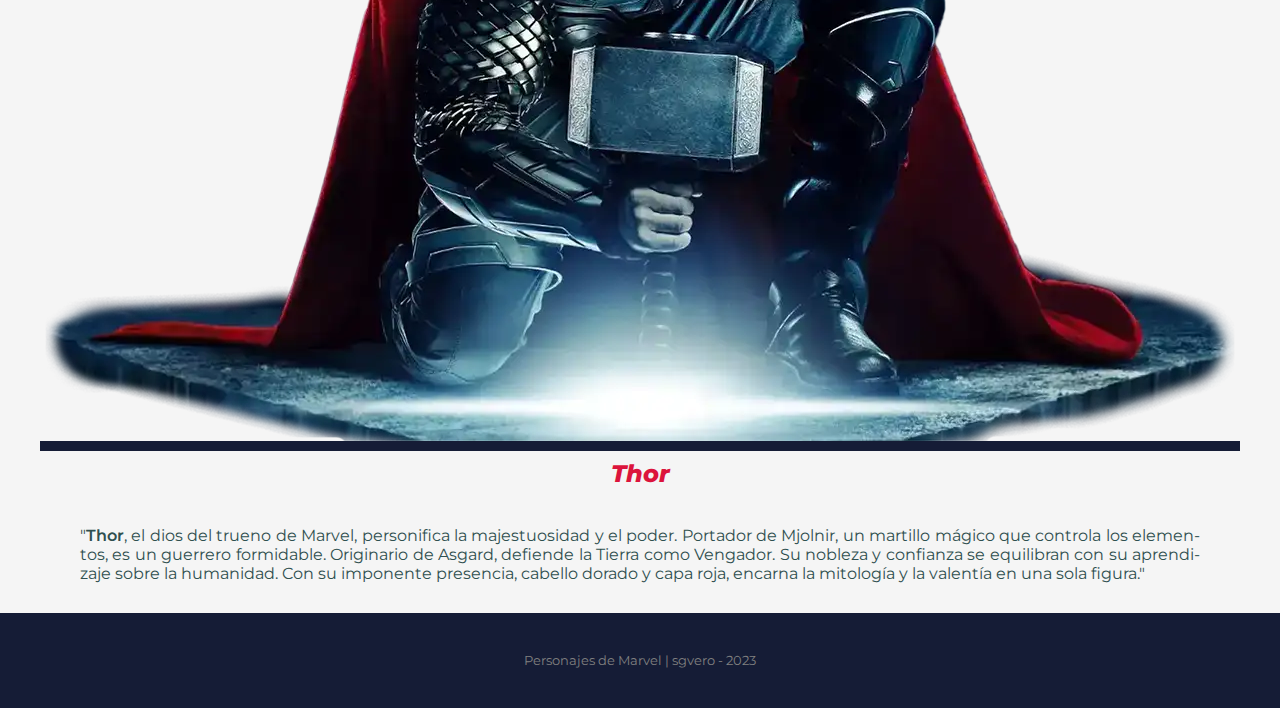
<file: docs/training.html>
<!DOCTYPE html>
<html lang="es">

<head>
    <meta charset="UTF-8">
    <meta name="viewport" content="width=device-width, initial-scale=1.0">
    <link rel="stylesheet" href="https://cdnjs.cloudflare.com/ajax/libs/font-awesome/6.4.2/css/all.min.css">
    <link rel="stylesheet" href="../css/styles.css">
    <link rel="icon" href="../img/sgv.svg">
    <title>CAC#23568 - Training Frontend</title>
</head>

<body class="training">
    <nav class="botonera">
        <!-- <i id="bdark" class="fa-solid fa-circle-half-stroke icon-style"></i> -->
        <i id="icono-burger" class="fa-solid fa-burger icon-style"></i>

        <ul class="menu" id="mostrar-menu">
            <li><a class="menu-li" href="../index.html">Comisión ✓</a></li>
            <li><a class="menu-li" href="#">Training ✓</a></li>
            <li><a class="menu-li sub-li" href="#spiderman">Spiderman</a></li>
            <li><a class="menu-li sub-li" href="#deadpool">Deadpool</a></li>
            <li><a class="menu-li sub-li" href="#ironman">Ironman</a></li>
            <li><a class="menu-li sub-li" href="#capamerica">Capitán América</a></li>
            <li><a class="menu-li sub-li" href="#thoro">Thor</a></li>
        </ul>
    </nav class="botonera">


    <header>
        <div class="header-training">
            <img class="logo-marvel" src="../img/logo-marvel.webp" alt="">
        </div>
    </header>
    <nav class="marvel">
        <ul class="marvel-ul">
            <li class="marvel-li"><a href="#spiderman">Spiderman</a></li>
            <li class="marvel-li"><a href="#deadpool">Deadpool</a></li>
            <li class="marvel-li"><a href="#ironman">Ironman</a></li>
            <li class="marvel-li"><a href="#capamerica">Capitán América</a></li>
            <li class="marvel-li"><a href="#thoro">Thor</a></li>
        </ul>
    </nav>
    <hr>
    <picture class="hero">
        <img class="hero-img" src="../img/todos.webp" alt="Personajes de Marvel">
    </picture>
    <main class="main-training">
        <section class="personajes">
            <article class="full" id="spiderman">
                <picture>
                    <img class="fotos" src="../img/spiderman.webp" alt="Spiderman">
                    <cite>Spiderman</cite>
                </picture>
                <p>
                    "<span class="destaque">Spiderman</span>, alter ego de <span class="destaque">Peter
                        Parker</span>,
                    es un icónico superhéroe de Marvel. Tras ser mordido por una araña radiactiva, adquiere poderes
                    como
                    agilidad sobrehumana y la habilidad de trepar paredes. Combina ingenio con valentía en su lucha
                    contra el
                    crimen, balanceándose entre rascacielos con su lanzaredes y traje distintivo. Su dualidad como
                    estudiante y
                    protector de Nueva York lo convierte en un querido y emblemático personaje."
                </p>
            </article>
            <article class="full" id="deadpool">
                <picture>
                    <img class="fotos" src="../img/deaspool_.webp" alt="Spiderman">
                    <cite>Deadpool</cite>
                </picture>
                <p>
                    "<span class="destaque">Deadpool</span>, conocido como <span class="destaque"> Wade
                        Wilson</span>,
                    es un antihéroe de Marvel único y excéntrico.
                    Con un poder de regeneración casi indestructible y habilidades marciales excepcionales, está
                    lleno
                    de humor negro y rompe la cuarta pared. Constantemente rompiendo convenciones, usa su traje rojo
                    y
                    espadas dobles en su búsqueda caótica de justicia y venganza, desafiando las normas de los
                    superhéroes tradicionales."
                </p>
            </article>
            <article class="full" id="ironman">
                <picture>
                    <img class="fotos" src="../img/ironman.webp" alt="Spiderman">
                    <cite>Ironman</cite>
                </picture>
                <p>
                    "<span class="destaque">Iron Man</span>, la identidad de <span class="destaque">Tony
                        Stark</span>,
                    personifica la tecnología y la audacia en Marvel. Genio inventor y multimillonario, construye
                    una
                    armadura avanzada que le otorga vuelo, fuerza y armas poderosas. Luchando contra enemigos y
                    redimiendo su pasado, su carisma y sarcasmo se entrelazan con su rol de filántropo y líder de
                    los
                    Vengadores, defendiendo el mundo con estilo y determinación."
                </p>
            </article>
            <article class="full" id="capamerica">
                <picture>
                    <img class="fotos" src="../img/capamerica1.webp" alt="Spiderman">
                    <cite>Capitán América</cite>
                </picture>
                <p>
                    "<span class="destaque">Capitán América</span>, el patriota alter ego de <span
                        class="destaque">Steve Rogers</span>, es un símbolo del heroísmo en Marvel. Mejorado por un
                    suero experimental, posee fuerza y agilidad sobrehumanas. Con su escudo indestructible, defiende
                    la
                    justicia y la libertad. A través de décadas, su integridad, liderazgo y habilidades tácticas lo
                    convierten en un líder valiente en la lucha contra villanos y amenazas globales."
                </p>
            </article>
            <article class="full" id="thoro">
                <picture>
                    <img class="fotos" src="../img/thor.webp" alt="Spiderman">
                    <cite>Thor</cite>
                </picture>
                <p>
                    "<span class="destaque">Thor</span>, el dios del trueno de Marvel, personifica la majestuosidad
                    y el
                    poder. Portador de Mjolnir, un martillo mágico que controla los elementos, es un guerrero
                    formidable. Originario de Asgard, defiende la Tierra como Vengador. Su nobleza y confianza se
                    equilibran con su aprendizaje sobre la humanidad. Con su imponente presencia, cabello dorado y
                    capa
                    roja, encarna la mitología y la valentía en una sola figura."
                </p>
            </article>
        </section>
    </main>

    <!-- Boton Ir Arriba -->
    <div id="boton-arriba">
        <i class="fa-solid fa-caret-up"></i>
    </div>

    <footer>
        <span class="texto-pie">Personajes de Marvel | sgvero - 2023</span>
    </footer>

    <script src="../scripts/scripts.js"></script>
</body>

</html>
</file>
<file: css/styles.css>
@import url('https://fonts.googleapis.com/css2?family=Montserrat:wght@400;600;800&display=swap');
@import 'marvel.css';

:root {
    --violeta: #9A58DF;
    --azul: #151C36;
    --amarillo: rgb(228, 141, 0);
    --celeste: #2f7be6;
    --amarilloClaro: #ffc800;
    --blanco: whitesmoke;
    --rojo: crimson;
    --rojoClaro: rgb(185, 60, 85);
    --negro: rgb(31, 31, 31);
}

*,
*::before,
*::after {
    margin: 0;
    padding: 0;
    box-sizing: border-box;
}

html,
body {
    scroll-behavior: smooth;
    background-image: url('../img/background.webp');
    background-blend-mode: overlay;
    background-attachment: fixed;
    background-position: center center;
}

body {
    font-family: 'Montserrat', sans-serif;
    min-height: 100dvh;
    width: 100%;
}

body.index {
    background-color: var(--azul);
}

a,
a:visited {
    color: var(--blanco);
    text-decoration: none;
    transition: color .5s ease;
}

.full {
    scroll-margin-top: 10px;
}

.todos {
    margin: 0 auto;
}

h1,
h2,
h3,
h5,
h6 {
    width: clamp(260px, 90%, 600px);
    text-align: center;
    color: var(--blanco);
    border-top: 1px solid var(--blanco);
    border-bottom: 1px solid var(--blanco);
    padding: 10px 0;
}

h2,
h3 {
    border: none;
    margin: 10px auto;
    font-weight: 600;
}

h4 {
    color: var(--blanco);
    padding-bottom: 20px;
    font-size: 24px;
    font-weight: 600;
}

h1 {
    font-size: clamp(1.5rem, 7vw, 2.5rem);
}

h2 {
    font-size: clamp(1.4rem, 6vw, 2rem);
}

h3 {
    font-size: clamp(1.2rem, 5vw, 1.8rem);
}

.notes {
    font-weight: 400;
    color: var(--rojoClaro);
}

ul {
    list-style-type: none;
}

.comision {
    color: #b9d6ff;
}

.header-index {
    display: flex;
    align-items: center;
    justify-content: center;
    flex-direction: column;
}

.botonera {
    display: flex;
    position: fixed;
    gap: 10px;
    color: var(--blanco);
    font-size: 1.3rem;
    top: 20px;
    right: 20px;
    background-color: var(--azul);
    padding: 12px;
    border-radius: 50%;
}

nav {
    z-index: 1000;
}

.icon-style {
    font-size: 2rem;
    z-index: 1001;
    transition: filter .3s ease, color .3s ease;
}

.icon-style:active {
    filter: invert();
}

.icon-style:hover {
    color: var(--amarillo);
    cursor: pointer;
}

.titulos {
    margin-top: 1rem;
}

ul.menu {
    position: absolute;
    width: 240px;
    height: 100vh;
    text-align: right;
    top: -20px;
    right: -20px;
    background-color: var(--azul);
    padding: 40px;
    border: 1px solid rgba(245, 245, 245, 0.131);
    border-top-left-radius: 20px;
    border-bottom-left-radius: 20px;
    display: block;
    box-shadow: 0 1px 10px black;
    z-index: 999;
}

.fa-times {
    margin: -3px 3px;
    font-size: 2.5rem;
    transition: all .3s ease;
}

.menu-li {
    display: flex;
    justify-content: end;
    font-size: .9rem;
    position: relative;
    top: 50px;
    line-height: 3rem;
    text-transform: uppercase;
    transition: color .3s ease-in-out;
}

.acceso {
    border-top: 1px dotted var(--blanco);
    border-bottom: 1px dotted var(--blanco);
    color: var(--celeste);
    cursor: pointer;
}

.acceso1 {
    border-top: 1px dotted var(--blanco)
}

.acceso2 {
    border-bottom: 1px dotted var(--blanco);
}

.acceso1,
.acceso2 {
    color: var(--amarilloClaro);
    font-weight: 500;
}

.training {
    color: var(--rojoClaro);
}

.training:hover {
    color: var(--rojo) !important;
}

.menu-li:hover {
    color: var(--amarillo);
}

#mostrar-menu {
    transform: translateX(240px);
    transition: transform .3s ease-out;
}

#mostrar-menu.mostrar {
    transform: translateX(0);
    transition: transform .5s ease-out;
}

img.logo {
    width: min(50vw, 350px);
    padding: 0px 0 30px;
}

.links-container {
    display: flex;
    align-items: center;
    justify-content: center;
    flex-direction: column;
}

.enlaces {
    background-color: var(--violeta);
    border: none;
    width: clamp(260px, 80%, 500px);
    margin: 4px auto;
    padding: 10px 20px;
    border-radius: 3rem;
    font-size: 18px;
    cursor: pointer;
    text-shadow: 0 1px 3px black;
    text-align: center;
    transition: filter .5s ease;
}

.enlaces:hover {
    filter: brightness(125%);
    /* color: black; */
    text-shadow: none;
}

.utiles {
    background-color: var(--amarillo);
}

.vscode {
    background-color: var(--celeste);
}

.btn-chicos {
    display: flex;
    gap: 5px;
    width: clamp(260px, 80%, 500px);
}

.b-chicos {
    display: flex;
    align-items: center;
    justify-content: center;
    font-size: .9rem;
    background-color: var(--rojoClaro);
}


.links-recursos {
    display: flex;
    flex-direction: column;
    align-items: center;
    text-align: left;
    color: var(--blanco);
}

.links-ul {
    border: 1px solid var(--amarillo);
    padding: 30px 60px 10px;
}

.cheats {
    text-align: left;
    transition: color .5s ease;
}

.cheats a:link {
    color: var(--blanco);
}

.cheats a:hover {
    color: var(--amarilloClaro);
}

.fa-file-pdf,
.fa-file-image,
.fa-file-code {
    color: var(--celeste);
    transition: color .5s ease;
}

.fa-file-pdf:hover,
.fa-file-image:hover,
.fa-file-code:hover {
    color: var(--violeta);
}

.pendiente {
    position: relative;
    background-color: var(--amarilloClaro);
    padding: 0 10px;
    border-radius: 25px;
    color: black;
    font-size: .8rem;
    text-shadow: none;
    font-weight: 600;
}

.profe {
    font-size: 1.2rem;
    font-weight: 600;
    transition: color .5s ease;
}

.profe a:hover {
    color: var(--amarillo);
}

/* Inicio Modal Formulario */

.form-titulo {
    padding-bottom: 30px;
}

form {
    margin: 0 auto;
    width: clamp(260px, 90%, 800px);
    height: auto;
}

form .grupo {
    position: relative;
    margin: 45px;
}

input,
textarea {
    background: none;
    color: var(--blanco);
    font-size: 18px;
    padding: 10px 10px 10px 5px;
    display: block;
    width: 100%;
    border: none;
    border-bottom: 1px solid var(--blanco);
    resize: none;
}

input:focus,
textarea:focus {
    outline: none;
    color: var(--amarillo);
}

input:focus~label,
input:valid~label,
textarea:focus~label,
textarea:valid~label {
    position: absolute;
    top: -14px;
    font-size: 12px;
    color: var(--blanco);
}

label {
    color: var(--blanco);
    font-size: 16px;
    position: absolute;
    left: 5px;
    top: 10px;
    transition: 0.5s ease all;
    pointer-events: none;
}


input:focus~.barra::before,
textarea:focus~.barra::before {
    width: 100%;
}

.barra {
    position: relative;
    display: block;
    width: 100%;
}

.barra::before {
    content: '';
    height: 1px;
    width: 0%;
    bottom: 0;
    position: absolute;
    background: linear-gradient(to right, #999, orangered);
    transition: 0.3s ease all;
    left: 0%;
}

button.submit {
    background-color: transparent;
    border: 1px solid var(--blanco);
    display: block;
    width: 140px;
    height: 40px;
    color: var(--blanco);
    border-radius: 4px;
    margin: 10px auto;
    cursor: pointer;
    font-size: .8rem;
    font-family: 'Montserrat', sans-serif;
    transition: background-color .5s ease, color .5s ease;
}

button.submit:hover {
    background-color: var(--blanco);
    color: var(--azul);
}

.formulario {
    position: fixed;
    top: 0;
    left: 0;
    width: 100%;
    height: 100%;
    background-color: rgba(0, 0, 0, 0.9);
    display: none;
    justify-content: center;
    align-items: center;
    z-index: 1200;
}

.form-content {
    background-color: var(--azul);
    padding: 80px 00px;
    border-radius: 5px;
    text-align: center;
    position: relative;
    width: clamp(260px, 90%, 600px);
    border: 1px solid rgba(245, 245, 245, 0.131);
}

.close {
    position: absolute;
    top: 20px;
    right: 20px;
    cursor: pointer;
    font-weight: bold;
    color: var(--blanco);
    font-weight: lighter;
}

.close:hover {
    color: var(--amarillo);
}

/* Fin Modal Formulario */

/* Boton Ir Arriba */
#boton-arriba {
    width: 40px;
    height: 40px;
    color: var(--blanco);
    background-color: var(--azul);
    display: flex;
    align-items: center;
    justify-content: center;
    border-radius: 50%;
    font-size: 20px;
    position: fixed;
    bottom: 1.8rem;
    right: 2rem;
    border: 4px solid transparent;
    cursor: pointer;
    transition: all .3s ease;
    transform: scale(0);
    z-index: 2000;
}

#boton-arriba:hover {
    transform: scale(1.1);
    background-color: var(--rojo);
    border: 4px solid var(--rojo);
}

/* boton figma */
.figma-content {
    display: flex;
    align-items: center;
    justify-content: center;
    background-color: rgb(197, 200, 201);
    color: var(--negro);
}

.figma {
    padding-right: 20px;
    width: 50px;
    height: auto;
}

.figma-text {
    text-align: left;
    color: var(--negro);
}
</file>
